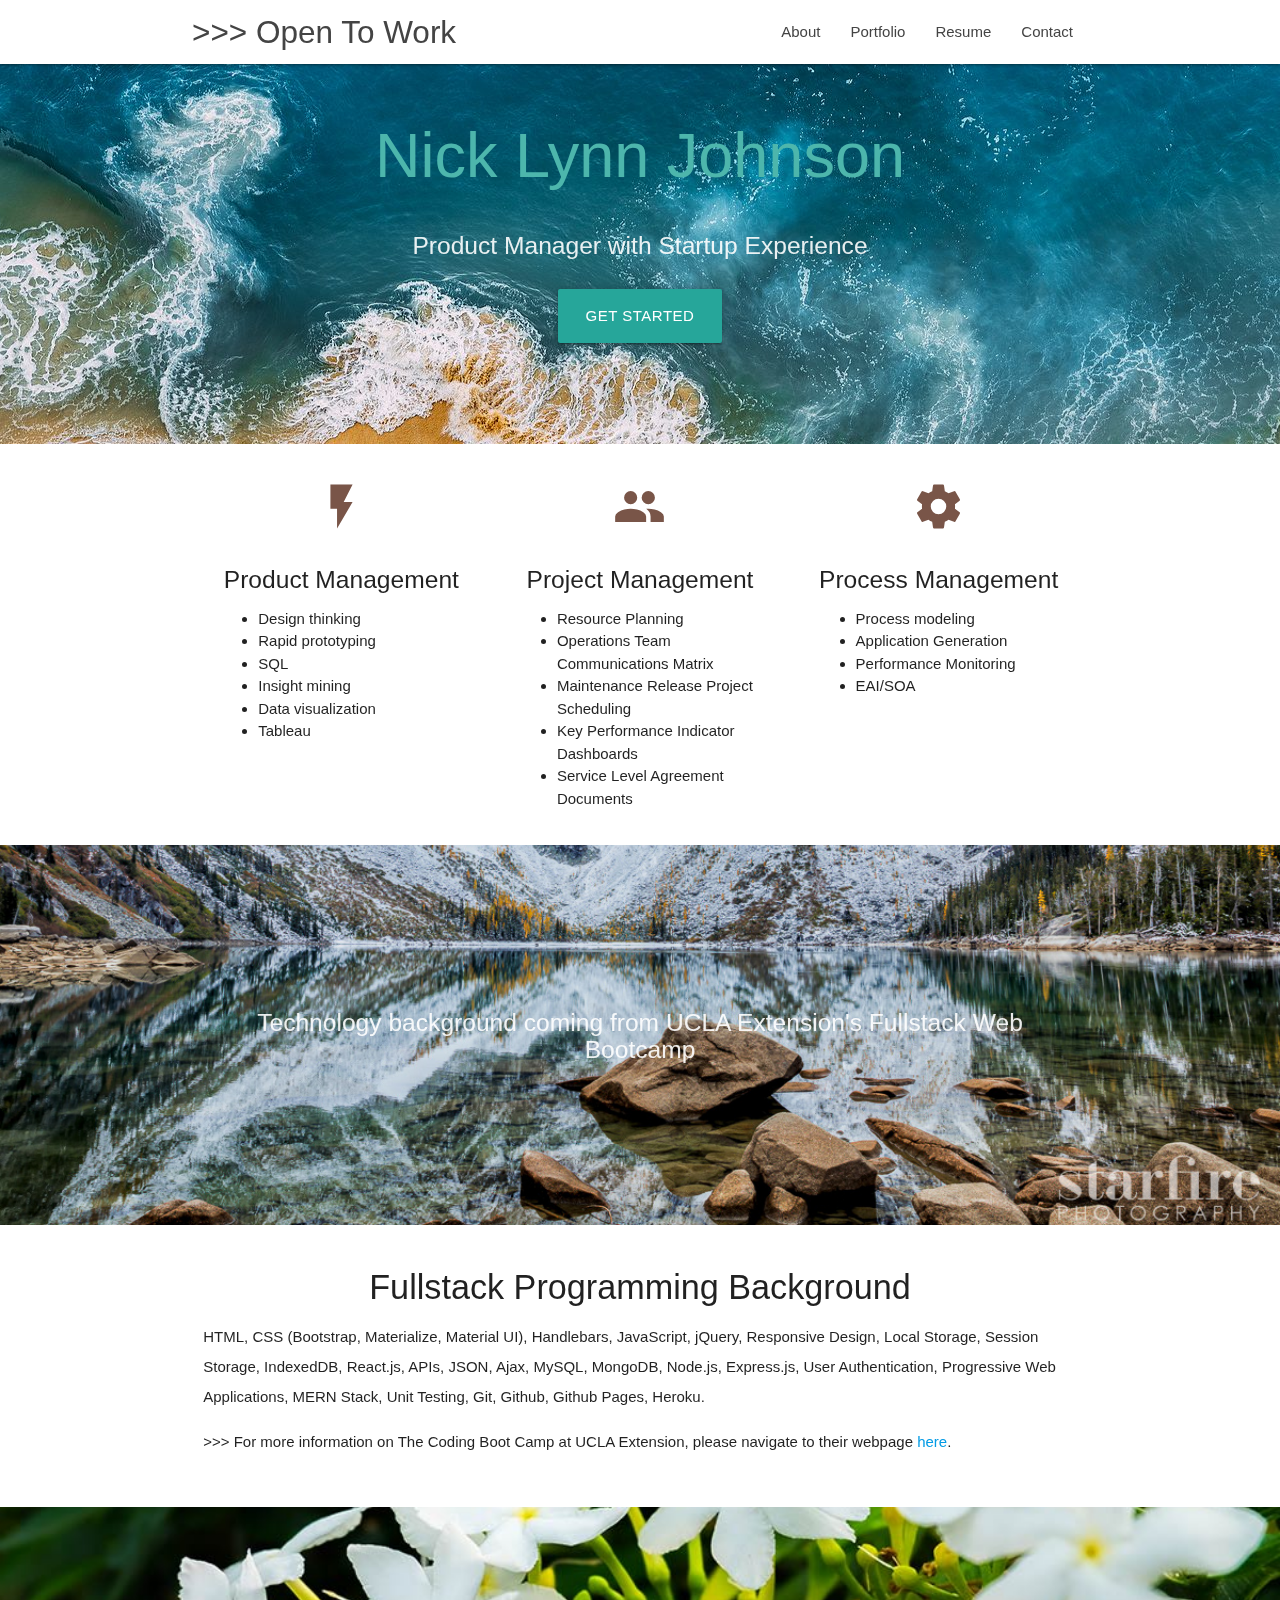
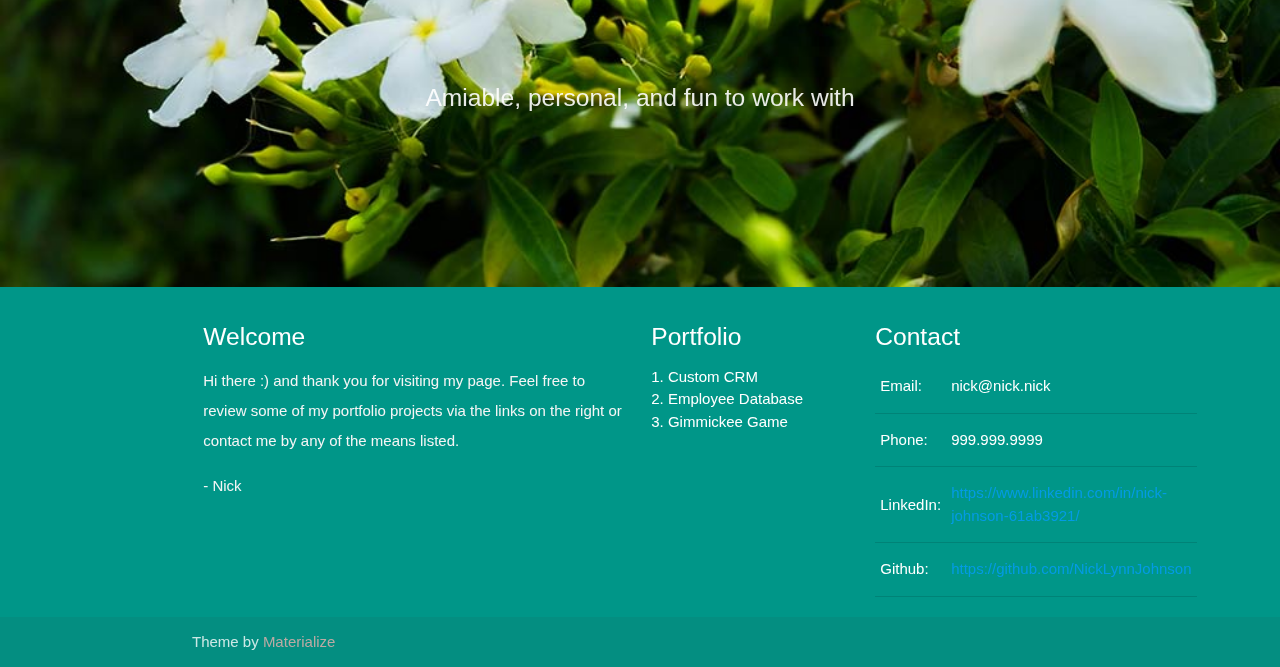
<file: index.html>
<!DOCTYPE html>
<html lang="en">
<head>
  <meta http-equiv="Content-Type" content="text/html; charset=UTF-8"/>
  <meta name="viewport" content="width=device-width, initial-scale=1"/>
  <title>A Pro Profile</title>

  <!-- CSS  -->
  <link href="https://fonts.googleapis.com/icon?family=Material+Icons" rel="stylesheet">
  <link href="css/materialize.css" type="text/css" rel="stylesheet" media="screen,projection"/>
  <link href="css/style.css" type="text/css" rel="stylesheet" media="screen,projection"/>
</head>
<body>
  <nav class="white" role="navigation">
    <div class="nav-wrapper container">
      <a id="logo-container" href="index.html" class="brand-logo">>>> Open To Work</a>
      <ul class="right hide-on-med-and-down">
        <li><a href="about.html">About</a></li>
        <li><a href="portfolio.html">Portfolio</a></li>
        <li><a href="resume.html">Resume</a></li>
        <li><a href="contact.html">Contact</a></li>
      </ul>

      <ul id="nav-mobile" class="sidenav">
        <!-- <li class="active"><a href="index.html">Home</a></li> -->
        <li><a href="about.html">About</a></li>
        <li><a href="portfolio.html">Portfolio</a></li>
        <li><a href="resume.html">Resume</a></li>
        <li><a href="contact.html">Contact</a></li>
        
      </ul>
      <a href="#" data-target="nav-mobile" class="sidenav-trigger"><i class="material-icons">menu</i></a>
    </div>
  </nav>

  <div id="index-banner" class="parallax-container">
    <div class="section no-pad-bot">
      <div class="container">
        <br><br>
        <h1 class="header center teal-text text-lighten-2">Nick Lynn Johnson</h1>
        <div class="row center">
          <h5 class="header col s12 light">Product Manager with Startup Experience</h5>
        </div>
        <div class="row center">
          <a href="about.html" id="download-button" class="btn-large waves-effect waves-light teal lighten-1">Get Started</a>
        </div>
        <br><br>

      </div>
    </div>
    <div class="parallax"><img src="./images/ariel-view-1.jpeg" alt="Landing Page Background"></div>
  </div>

  <div class="container">
    <div class="main">

      <div class="row">
        <div class="col s12 m4">
          <div class="icon-block">
            <h2 class="center brown-text"><i class="material-icons">flash_on</i></h2>
            <h5 class="center">Product Management</h5>

            <p class="light">
              <ul class="browser-default disc-list">
                <li>Design thinking</li>
                <li>Rapid prototyping</li>
                <li>SQL</li>
                <li>Insight mining</li>
                <li>Data visualization</li>
                <li>Tableau</li>
              </ul>
            </p>
          </div>
        </div>

        <div class="col s12 m4">
          <div class="icon-block">
            <h2 class="center brown-text"><i class="material-icons">group</i></h2>
            <h5 class="center">Project Management</h5>

            <p class="light">
              <ul class="browser-default disc-list">
                <li>Resource Planning</li>
                <li>Operations Team Communications Matrix</li>
                <li>Maintenance Release Project Scheduling</li>
                <li>Key Performance Indicator Dashboards</li>
                <li>Service Level Agreement Documents</li>
              </ul>
            </p>
          </div>
        </div>

        <div class="col s12 m4">
          <div class="icon-block">
            <h2 class="center brown-text"><i class="material-icons">settings</i></h2>
            <h5 class="center">Process Management</h5>

            <p class="light">
              <ul class="browser-default disc-list">
                <li>Process modeling</li>
                <li>Application Generation</li>
                <li>Performance Monitoring</li>
                <li>EAI/SOA</li>
              </ul>
            </p>
          </div>
        </div>
      </div>

    </div>
  </div>

  <div class="parallax-container valign-wrapper">
    <div class="section no-pad-bot">
      <div class="container">
        <div class="row center">
          <h5 class="header col s12 light">Technology background coming from UCLA Extension's Fullstack Web Bootcamp</h5>
        </div>
      </div>
    </div>
    <div class="parallax"><img src="./images/enchantments-2.jpg" alt="Unsplashed background img 2"></div>
  </div>

  <div class="container">
    <div class="section">

      <div class="row">
        <div class="col s12 center">
          <h3><i class="mdi-content-send brown-text"></i></h3>
          <h4>Fullstack Programming Background</h4>
          <p class="left-align light">HTML, CSS (Bootstrap, Materialize, Material UI), Handlebars, JavaScript, jQuery, Responsive Design, Local Storage, Session Storage, IndexedDB, React.js, APIs, JSON, Ajax, MySQL, MongoDB, Node.js, Express.js, User Authentication, Progressive Web Applications, MERN Stack, Unit Testing, Git, Github, Github Pages, Heroku. </p>
          <p class="left-align light">
          >>> For more information on The Coding Boot Camp at UCLA Extension, please navigate to their webpage <a href="https://bootcamp.uclaextension.edu/coding/">here</a>.
          </p>
          
        </div>
      </div>

    </div>
  </div>


  <div class="parallax-container valign-wrapper">
    <div class="section no-pad-bot">
      <div class="container">
        <div class="row center">
          <h5 class="header col s12 light">Amiable, personal, and fun to work with</h5>
        </div>
      </div>
    </div>
    <div class="parallax"><img src="./images/jasmine-3.jpeg" alt="Unsplashed background img 3"></div>
  </div>

  <footer class="page-footer teal">
    <div class="container">
      <div class="row">
        <div class="col l6 s12">
          <h5 class="white-text">Welcome</h5>
          <p class="grey-text text-lighten-4">Hi there :) and thank you for visiting my page. Feel free to review some of my portfolio projects via the links on the right or contact me by any of the means listed.</p>
          <p class="grey-text text-lighten-4">
          - Nick
          </p>

        </div>
        <div class="col l3 s12">
          <h5 class="white-text">Portfolio</h5>
        
          <ul>
            <li><a class="white-text" href="portfolio.html">1. Custom CRM</a></li>
            <li><a class="white-text" href="portfolio.html">2. Employee Database</a></li>
            <li><a class="white-text" href="portfolio.html">3. Gimmickee Game</a></li>
          </ul>
        </div>
        <div class="col l3 s12">
          <h5 class="white-text">Contact</h5>
              <table>
 
              <tbody>
                <tr>
                  <td>Email:</td>
                  <td>nick@nick.nick</td>
                  
                </tr>
                <tr>
                  <td>Phone:</td>
                  <td>999.999.9999</td>
                
                </tr>
                <tr>
                  <td>LinkedIn:</td>
                  <td><a href="https://www.linkedin.com/in/nick-johnson-61ab3921/">https://www.linkedin.com/in/nick-johnson-61ab3921/</a></td>
                  
                </tr>

                <tr>
                  <td>Github:</td>
                  <td><a href="https://github.com/NickLynnJohnson">https://github.com/NickLynnJohnson</a></td>
                  
                </tr>
              </tbody>
            </table>
     
            
        </div>
      </div>
    </div>
    <div class="footer-copyright">
      <div class="container">
      Theme by <a class="brown-text text-lighten-3" href="https://materializecss.com/getting-started.html">Materialize</a>
      </div>
    </div>
  </footer>

  <!--  Scripts-->
  <script src="https://code.jquery.com/jquery-2.1.1.min.js"></script>
  <script src="js/materialize.js"></script>
  <script src="js/init.js"></script>

  </body>
</html>
</file>
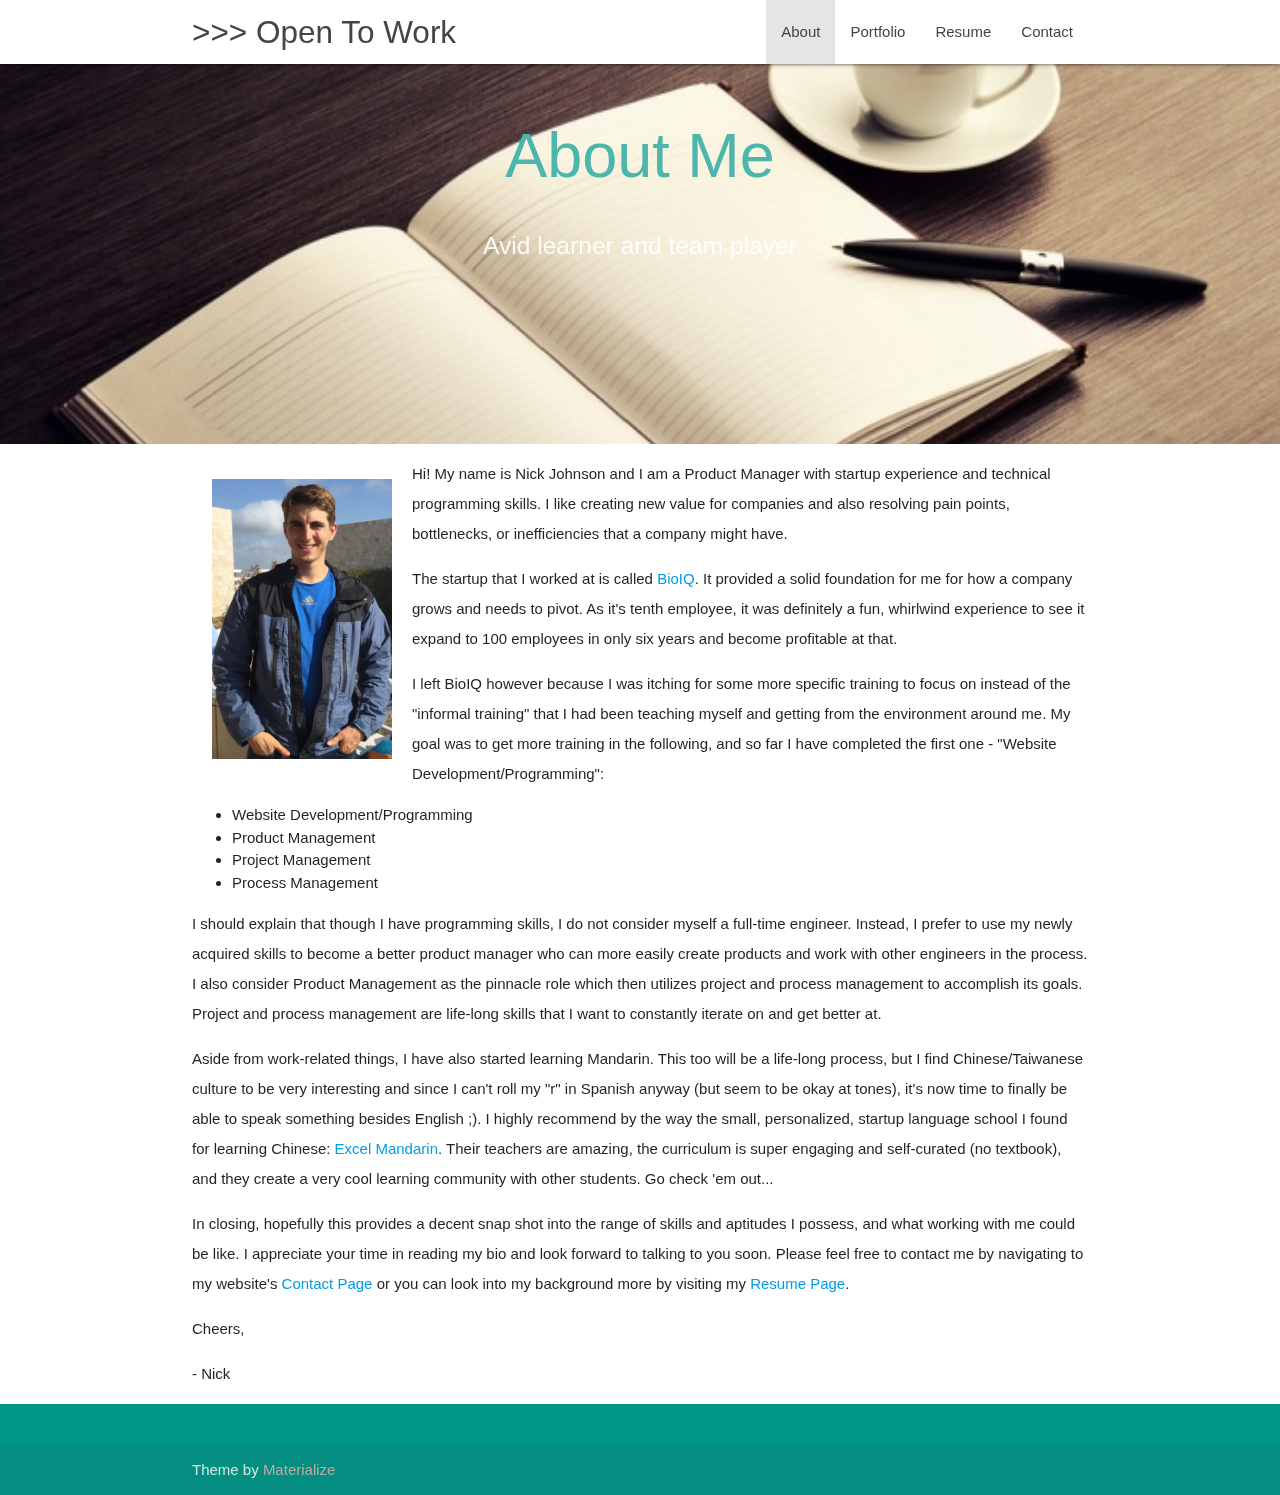
<file: about.html>
<!DOCTYPE html>
<html lang="en">
<head>
  <meta http-equiv="Content-Type" content="text/html; charset=UTF-8"/>
  <meta name="viewport" content="width=device-width, initial-scale=1"/>
  <title>A Pro Profile</title>

  <!-- CSS  -->
  <link href="https://fonts.googleapis.com/icon?family=Material+Icons" rel="stylesheet">
  <link href="css/materialize.css" type="text/css" rel="stylesheet" media="screen,projection"/>
  <link href="css/style.css" type="text/css" rel="stylesheet" media="screen,projection"/>
</head>
<body>
  <nav class="white" role="navigation">
    <div class="nav-wrapper container">
      <a id="logo-container" href="index.html" class="brand-logo">>>> Open To Work</a>
      <ul class="right hide-on-med-and-down">
        <li class="active"><a href="about.html">About</a></li>
        <li><a href="portfolio.html">Portfolio</a></li>
        <li><a href="resume.html">Resume</a></li>
        <li><a href="contact.html">Contact</a></li>
      </ul>

      <ul id="nav-mobile" class="sidenav">
        <li class="active"><a href="about.html">About</a></li>
        <li><a href="portfolio.html">Portfolio</a></li>
        <li><a href="resume.html">Resume</a></li>
        <li><a href="contact.html">Contact</a></li>
        
      </ul>
      <a href="#" data-target="nav-mobile" class="sidenav-trigger"><i class="material-icons">menu</i></a>
    </div>
  </nav>

  <div id="index-banner" class="parallax-container">
    <div class="section no-pad-bot">
      <div class="container">
        <br><br>
        <h1 class="header center teal-text text-lighten-2">About Me</h1>
        <div class="row center">
          <h5 class="header col s12 light">Avid learner and team player</h5>
        </div>

      </div>
    </div>
    <div class="parallax"><img src="./images/writing.jpeg" alt="About background"></div>
  </div>

  <div class="container">
    <div class="main">
        
        <img class="left profile-pic" src="images/profile-pic.jpg" alt="Nick Profile Pic" width="180px" height="280px">

        <p>Hi! My name is Nick Johnson and I am a Product Manager with startup experience and technical programming skills. I like creating new value for companies and also resolving pain points, bottlenecks, or inefficiencies that a company might have.</p>

        <p>The startup that I worked at is called <a href="https://www.bioiq.com/">BioIQ</a>. It provided a solid foundation for me for how a company grows and needs to pivot. As it's tenth employee, it was definitely a fun, whirlwind experience to see it expand to 100 employees in only six years and become profitable at that.</p>

        <p>I left BioIQ however because I was itching for some more specific training to focus on instead of the "informal training" that I had been teaching myself and getting from the environment around me. My goal was to get more training in the following, and so far I have completed the first one - "Website Development/Programming":</p>

        <ul class="browser-default disc-list">
            <li>Website Development/Programming</li>
            <li>Product Management</li>
            <li>Project Management</li>
            <li>Process Management</li>
        </ul>
        
        <p>I should explain that though I have programming skills, I do not consider myself a full-time engineer. Instead, I prefer to use my newly acquired skills to become a better product manager who can more easily create products and work with other engineers in the process. I also consider Product Management as the pinnacle role which then utilizes project and process management to accomplish its goals. Project and process management are life-long skills that I want to constantly iterate on and get better at.</p>

        <p>Aside from work-related things, I have also started learning Mandarin. This too will be a life-long process, but I find Chinese/Taiwanese culture to be very interesting and since I can't roll my "r" in Spanish anyway (but seem to be okay at tones), it's now time to finally be able to speak something besides English ;). I highly recommend by the way the small, personalized, startup language school I found for learning Chinese: <a href="https://www.excelmandarin.com/">Excel Mandarin</a>. Their teachers are amazing, the curriculum is super engaging and self-curated (no textbook), and they create a very cool learning community with other students. Go check 'em out...</p> 
   
        <p>In closing, hopefully this provides a decent snap shot into the range of skills and aptitudes I possess, and what working with me could be like. I appreciate your time in reading my bio and look forward to talking to you soon. Please feel free to contact me by navigating to my website's <a href="contact.html">Contact Page</a> or you can look into my background more by visiting my <a href="resume.html">Resume Page</a>.</p>

        <p>Cheers,</p>

        <p>- Nick</p>
    </div>
  </div>

  <footer class="page-footer teal">
    <div class="container">
      <div class="row">

        <div class="col l6 s12">
        </div>

      </div>
    </div>
    <div class="footer-copyright">
      <div class="container">
      Theme by <a class="brown-text text-lighten-3" href="https://materializecss.com/getting-started.html">Materialize</a>
      </div>
    </div>
  </footer>

  <!--  Scripts-->
  <script src="https://code.jquery.com/jquery-2.1.1.min.js"></script>
  <script src="js/materialize.js"></script>
  <script src="js/init.js"></script>

  </body>
</html>
</file>
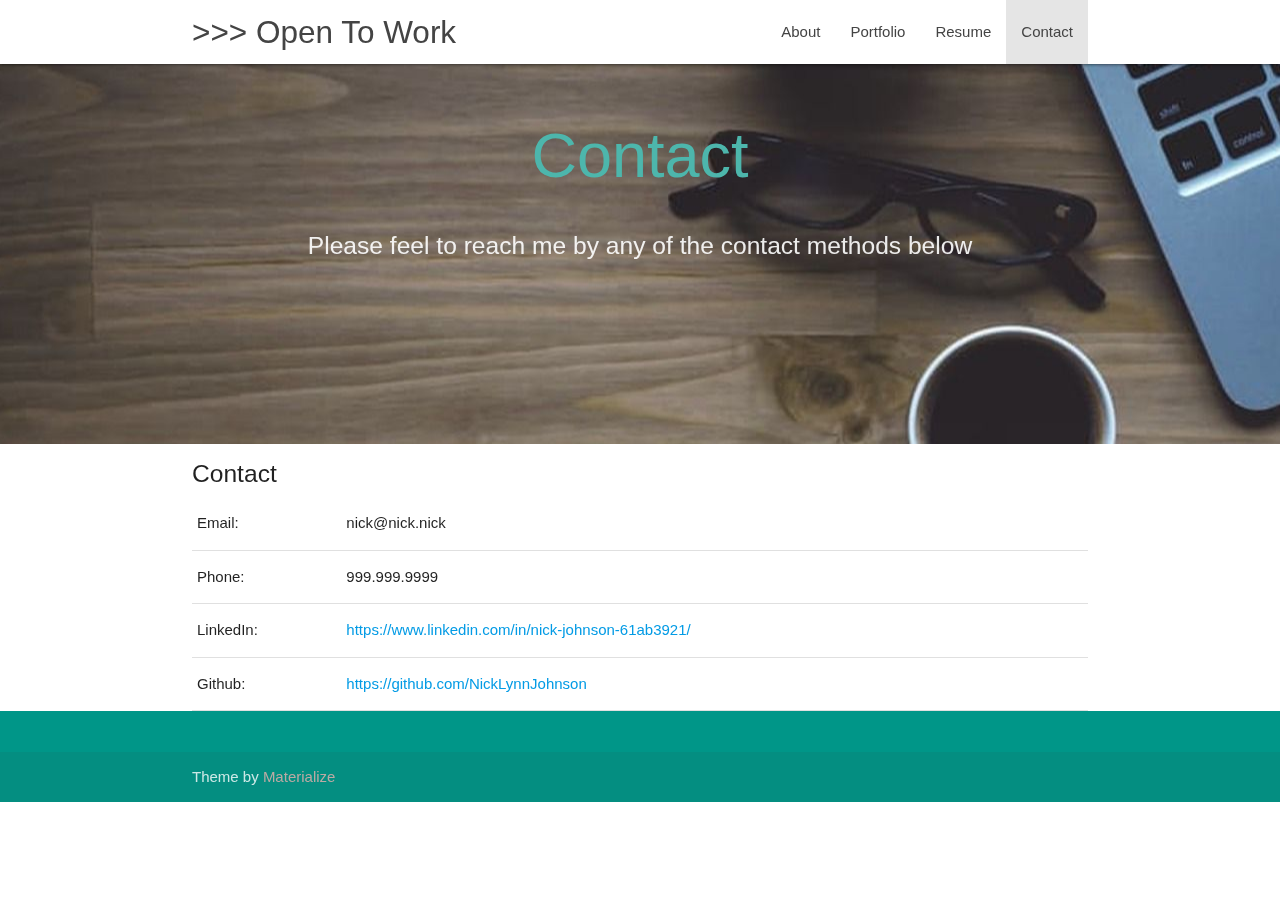
<file: contact.html>
<!DOCTYPE html>
<html lang="en">
<head>
  <meta http-equiv="Content-Type" content="text/html; charset=UTF-8"/>
  <meta name="viewport" content="width=device-width, initial-scale=1"/>
  <title>A Pro Profile</title>

  <!-- CSS  -->
  <link href="https://fonts.googleapis.com/icon?family=Material+Icons" rel="stylesheet">
  <link href="css/materialize.css" type="text/css" rel="stylesheet" media="screen,projection"/>
  <link href="css/style.css" type="text/css" rel="stylesheet" media="screen,projection"/>
</head>

<body>
  <nav class="white" role="navigation">
    <div class="nav-wrapper container">
      <a id="logo-container" href="index.html" class="brand-logo">>>> Open To Work</a>
      <ul class="right hide-on-med-and-down">
        <li><a href="about.html">About</a></li>
        <li><a href="portfolio.html">Portfolio</a></li>
        <li><a href="resume.html">Resume</a></li>
        <li class="active"><a href="contact.html">Contact</a></li>
      </ul>

      <ul id="nav-mobile" class="sidenav">
        <li><a href="about.html">About</a></li>
        <li><a href="portfolio.html">Portfolio</a></li>
        <li><a href="resume.html">Resume</a></li>
        <li class="active"><a href="contact.html">Contact</a></li>
        
      </ul>
      <a href="#" data-target="nav-mobile" class="sidenav-trigger"><i class="material-icons">menu</i></a>
    </div>
  </nav>

  <div id="index-banner" class="parallax-container">
    <div class="section no-pad-bot">
      <div class="container">
        <br><br>
        <h1 class="header center teal-text text-lighten-2">Contact</h1>
        <div class="row center">
          <h5 class="header col s12 light">Please feel to reach me by any of the contact methods below</h5>
        </div>
      </div>
    </div>
    <div class="parallax"><img src="./images/contact-background.jpeg" alt="Contact background"></div>
  </div>

  <div class="container">
    <div class="main">
        
        <div class="col l12 s12">
            <h5>Contact</h5>
            <table>
                <tbody>
                    <tr>
                        <td>Email:</td>
                        <td>nick@nick.nick</td>
                    </tr>
                    <tr>
                        <td>Phone:</td>
                        <td>999.999.9999</td>
                    </tr>
                    <tr>
                        <td>LinkedIn:</td>
                        <td><a href="https://www.linkedin.com/in/nick-johnson-61ab3921/">https://www.linkedin.com/in/nick-johnson-61ab3921/</a></td>
                    </tr>
                    <tr>
                        <td>Github:</td>
                        <td><a href="https://github.com/NickLynnJohnson">https://github.com/NickLynnJohnson</a></td>  
                    </tr>
                </tbody>
            </table>  
        </div>   
    </div>
  </div>

  <footer class="page-footer teal">
    <div class="container">
      <div class="row">

        <div class="col l6 s12">
        </div>

      </div>
    </div>
    <div class="footer-copyright">
      <div class="container">
      Theme by <a class="brown-text text-lighten-3" href="https://materializecss.com/getting-started.html">Materialize</a>
      </div>
    </div>
  </footer>

  <!--  Scripts-->
  <script src="https://code.jquery.com/jquery-2.1.1.min.js"></script>
  <script src="js/materialize.js"></script>
  <script src="js/init.js"></script>

  </body>
</html>
</file>
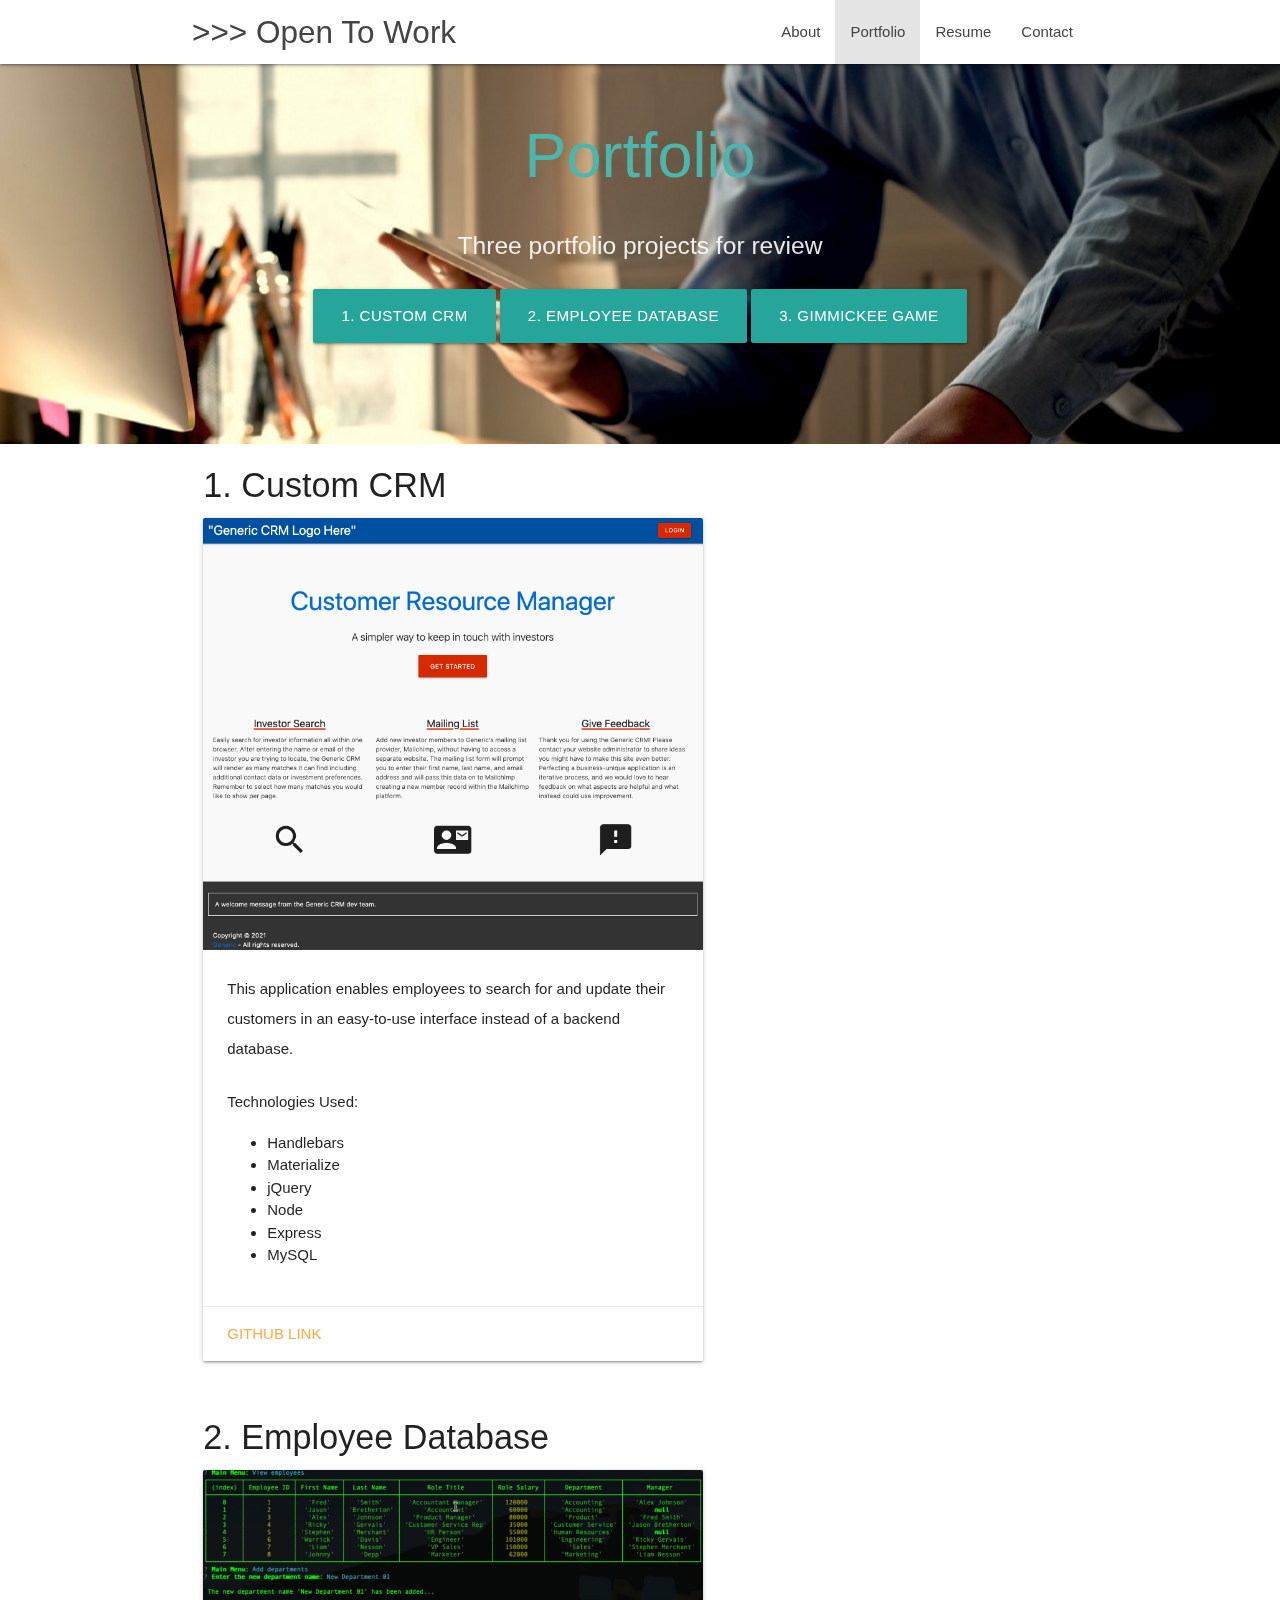
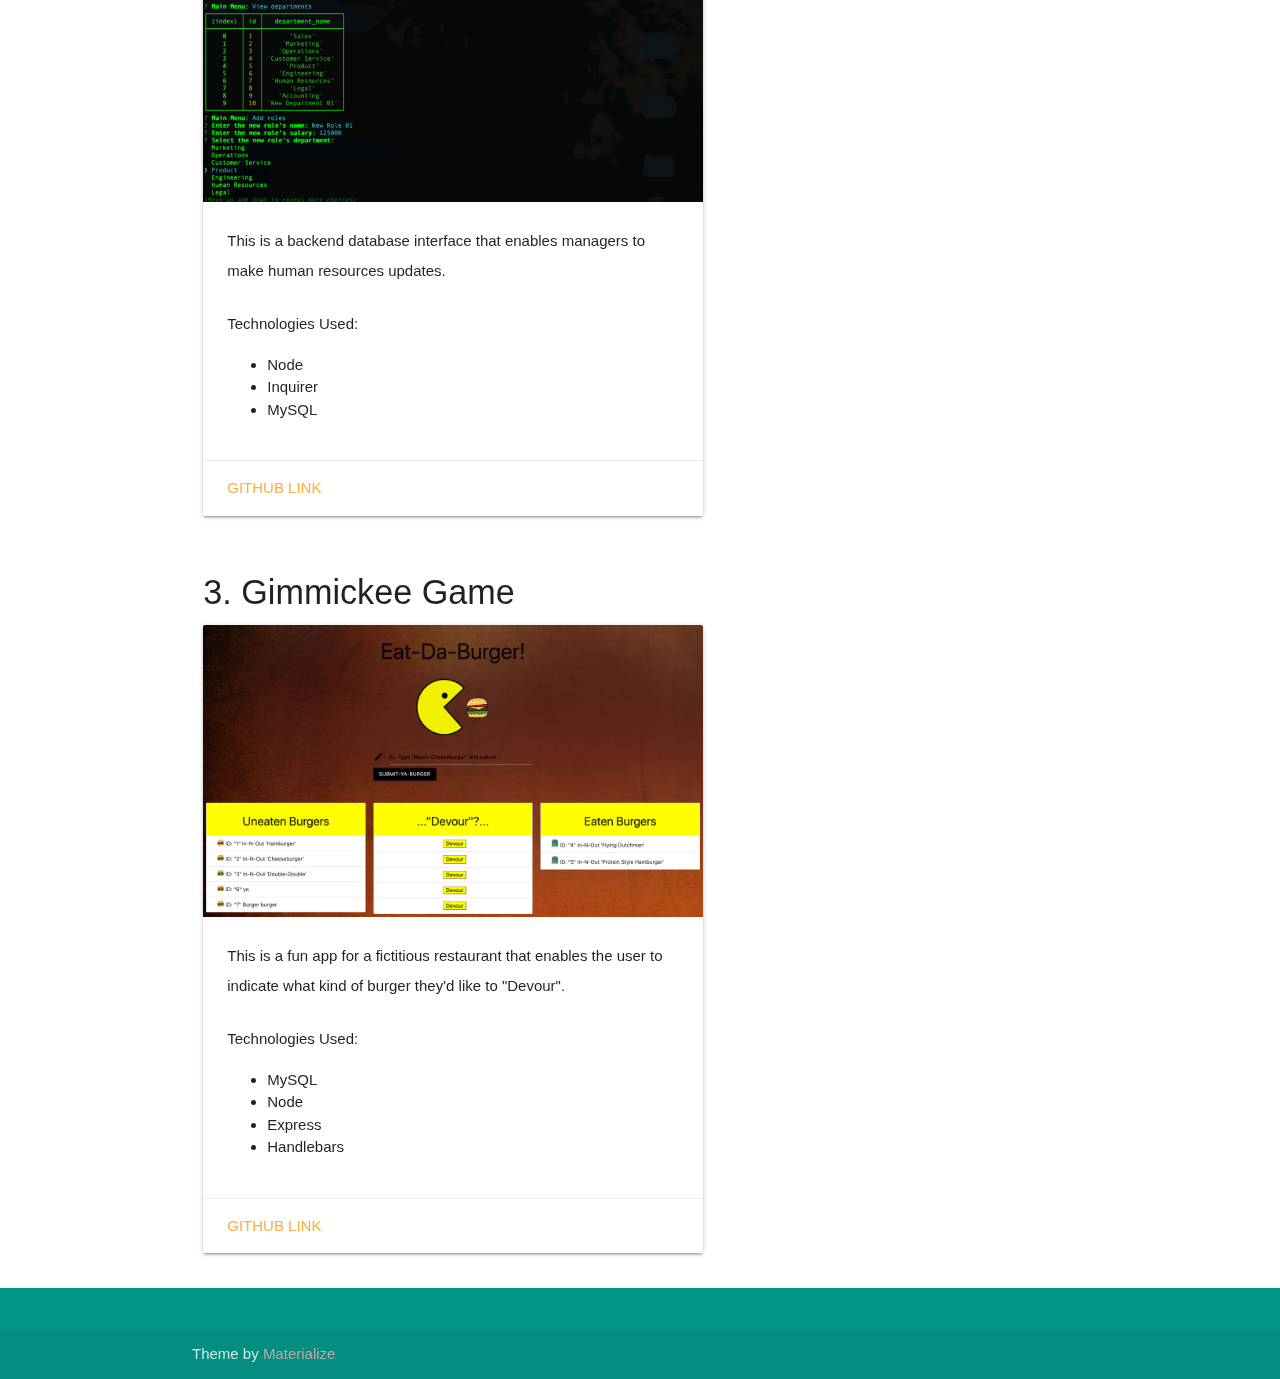
<file: portfolio.html>
<!DOCTYPE html>
<html lang="en">
<head>
  <meta http-equiv="Content-Type" content="text/html; charset=UTF-8"/>
  <meta name="viewport" content="width=device-width, initial-scale=1"/>
  <title>A Pro Profile</title>

  <!-- CSS  -->
  <link href="https://fonts.googleapis.com/icon?family=Material+Icons" rel="stylesheet">
  <link href="css/materialize.css" type="text/css" rel="stylesheet" media="screen,projection"/>
  <link href="css/style.css" type="text/css" rel="stylesheet" media="screen,projection"/>
</head>
<body>
  <nav class="white" role="navigation">
    <div class="nav-wrapper container">
      <a id="logo-container" href="index.html" class="brand-logo">>>> Open To Work</a>
      <ul class="right hide-on-med-and-down">
        <li><a href="about.html">About</a></li>
        <li class="active"><a href="portfolio.html">Portfolio</a></li>
        <li><a href="resume.html">Resume</a></li>
        <li><a href="contact.html">Contact</a></li>
      </ul>

      <ul id="nav-mobile" class="sidenav">
        <li><a href="about.html">About</a></li>
        <li class="active"><a href="portfolio.html">Portfolio</a></li>
        <li><a href="resume.html">Resume</a></li>
        <li><a href="contact.html">Contact</a></li>
        
      </ul>
      <a href="#" data-target="nav-mobile" class="sidenav-trigger"><i class="material-icons">menu</i></a>
    </div>
  </nav>

  <div id="index-banner" class="parallax-container">
    <div class="section no-pad-bot">
      <div class="container">
        <br><br>
        <h1 class="header center teal-text text-lighten-2">Portfolio</h1>
        <div class="row center">
          <h5 class="header col s12 light">Three portfolio projects for review</h5>
        </div>
        <div class="row center">
          <a href="#1-custom-crm" id="download-button" class="btn-large waves-effect waves-light teal lighten-1">1. Custom CRM</a>
          <a href="#2-employee-db" id="download-button" class="btn-large waves-effect waves-light teal lighten-1">2. Employee Database</a>
          <a href="#3-gimmickee-game" id="download-button" class="btn-large waves-effect waves-light teal lighten-1">3. Gimmickee Game</a>
        </div>
        <br><br>

      </div>
    </div>
    <div class="parallax"><img src="./images/portfolio-main.jpeg" alt="Portfolio background"></div>
  </div>

  <div class="container">
    <div class="main">

      <div class="row">
        <div class="col s12 m7 section scrollspy" id="1-custom-crm">
          <h4 class="header">1. Custom CRM</h2>
          <div class="card">

            <div class="card-image">
              <img src="images/custom-crm.png">
            </div>

            <div class="card-content">
              <p>This application enables employees to search for and update their customers in an easy-to-use interface instead of a backend database.</p>
              <br>
              <p>Technologies Used:</p>
                <ul class="browser-default disc-list">
                  <li>Handlebars</li>
                  <li>Materialize</li>
                  <li>jQuery</li>
                  <li>Node</li>
                  <li>Express</li>
                  <li>MySQL</li>
                </ul>
            </div>

            <div class="card-action">
              <a href="https://github.com/NickLynnJohnson/Project-2-Generic">Github Link</a>
            </div>
          </div>
        </div>
      </div>

      <div class="row">
        <div class="col s12 m7 section scrollspy" id="2-employee-db">
          <h4 class="header">2. Employee Database</h2>
          <div class="card">

            <div class="card-image">
              <img src="images/employee-db.png">
            </div>

            <div class="card-content">
              <p>This is a backend database interface that enables managers to make human resources updates.</p>
              <br>
              <p>Technologies Used:</p>
                <ul class="browser-default disc-list">
                  <li>Node</li>
                  <li>Inquirer</li>
                  <li>MySQL</li>
                </ul>
            </div>

            <div class="card-action">
              <a href="https://github.com/NickLynnJohnson/Employee-Tracker">Github Link</a>
            </div>
          </div>
        </div>
      </div>

      <div class="row">
        <div class="col s12 m7 section scrollspy" id="3-gimmickee-game">
          <h4 class="header">3. Gimmickee Game</h2>
          <div class="card">

            <div class="card-image">
              <img src="images/gimmickee-game.png">  
            </div>

            <div class="card-content">
              <p>This is a fun app for a fictitious restaurant that enables the user to indicate what kind of burger they'd like to "Devour".</p>
              <br>
              <p>Technologies Used:</p>
                <ul class="browser-default disc-list">
                  <li>MySQL</li>
                  <li>Node</li>
                  <li>Express</li>
                  <li>Handlebars</li>
                </ul>
            </div>

            <div class="card-action">
              <a href="https://github.com/NickLynnJohnson/eat-da-burger">Github Link</a>
            </div>
          </div>
        </div>
      </div>
    </div>
  </div>

  <footer class="page-footer teal">
    <div class="container">
      <div class="row">

        <div class="col l6 s12"> 
        </div>

      </div>
    </div>
    <div class="footer-copyright">
      <div class="container">
      Theme by <a class="brown-text text-lighten-3" href="https://materializecss.com/getting-started.html">Materialize</a>
      </div>
    </div>
  </footer>

  <!--  Scripts-->
  <script src="https://code.jquery.com/jquery-2.1.1.min.js"></script>
  <script src="js/materialize.js"></script>
  <script src="js/init.js"></script>

  </body>
</html>
</file>
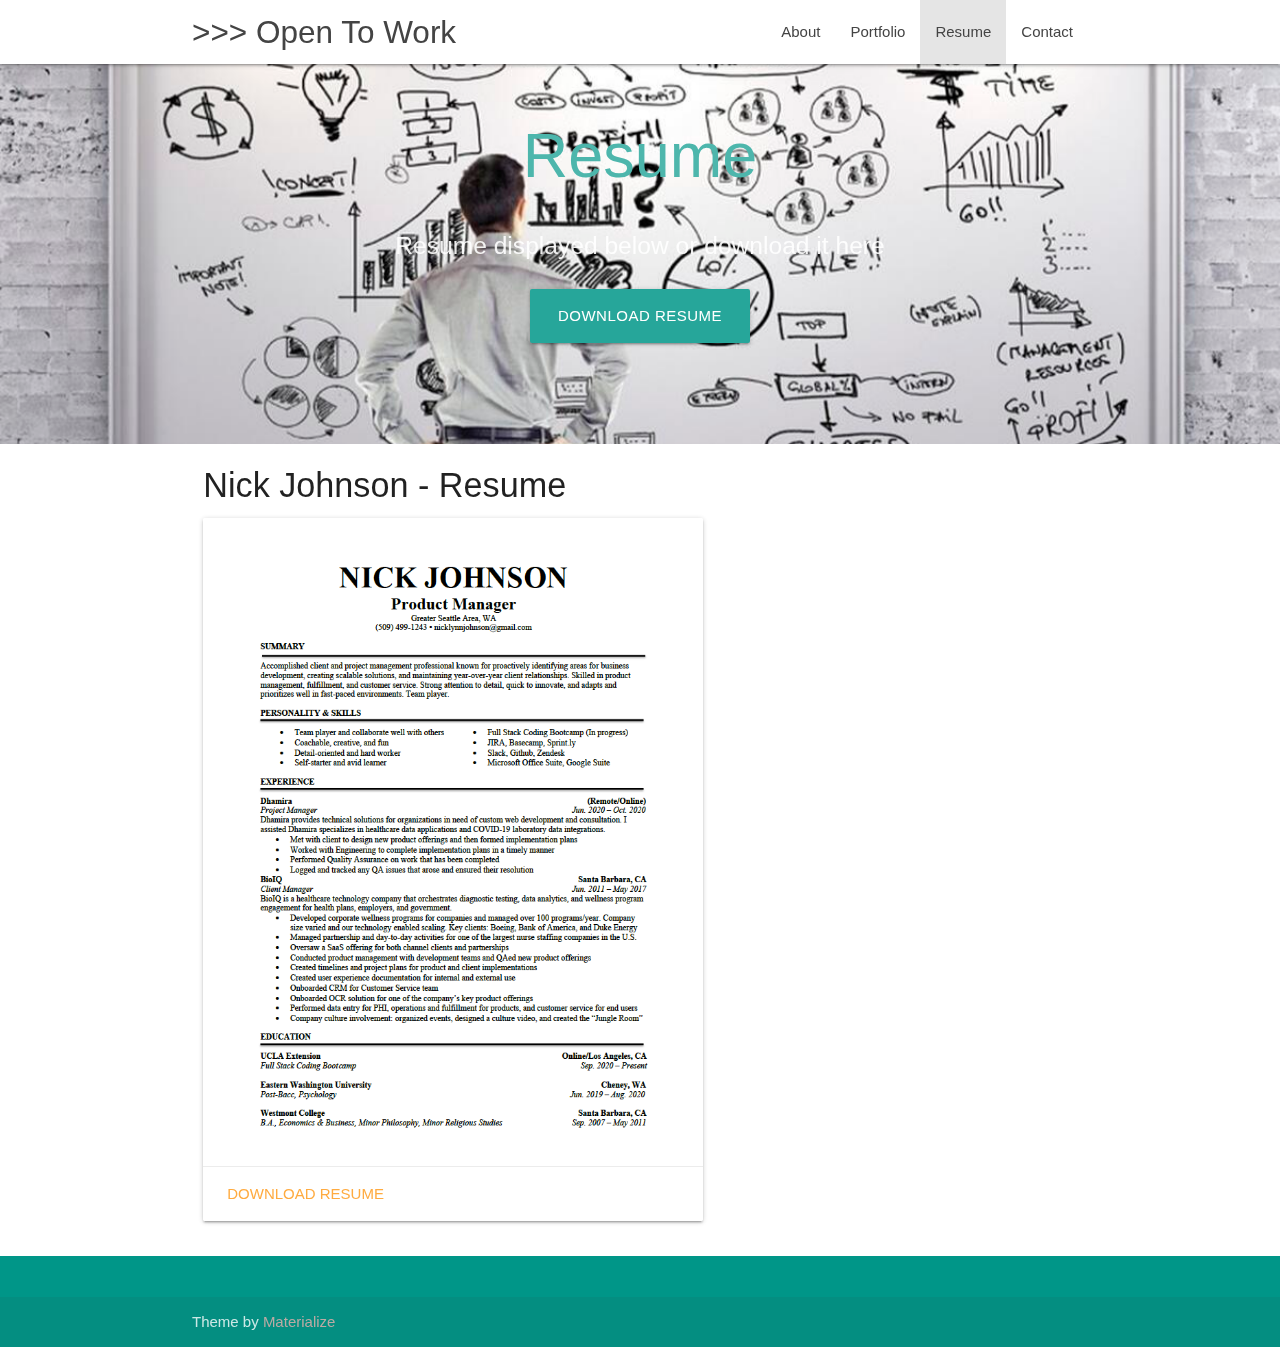
<file: resume.html>
<!DOCTYPE html>
<html lang="en">
<head>
  <meta http-equiv="Content-Type" content="text/html; charset=UTF-8"/>
  <meta name="viewport" content="width=device-width, initial-scale=1"/>
  <title>A Pro Profile</title>

  <!-- CSS  -->
  <link href="https://fonts.googleapis.com/icon?family=Material+Icons" rel="stylesheet">
  <link href="css/materialize.css" type="text/css" rel="stylesheet" media="screen,projection"/>
  <link href="css/style.css" type="text/css" rel="stylesheet" media="screen,projection"/>
</head>
<body>
  <nav class="white" role="navigation">
    <div class="nav-wrapper container">
      <a id="logo-container" href="index.html" class="brand-logo">>>> Open To Work</a>
      <ul class="right hide-on-med-and-down">
        <li><a href="about.html">About</a></li>
        <li><a href="portfolio.html">Portfolio</a></li>
        <li class="active"><a href="resume.html">Resume</a></li>
        <li><a href="contact.html">Contact</a></li>
      </ul>

      <ul id="nav-mobile" class="sidenav">
        <li><a href="about.html">About</a></li>
        <li><a href="portfolio.html">Portfolio</a></li>
        <li class="active"><a href="resume.html">Resume</a></li>
        <li><a href="contact.html">Contact</a></li>
        
      </ul>
      <a href="#" data-target="nav-mobile" class="sidenav-trigger"><i class="material-icons">menu</i></a>
    </div>
  </nav>

  <div id="index-banner" class="parallax-container">
    <div class="section no-pad-bot">
      <div class="container">
        <br><br>
        <h1 class="header center teal-text text-lighten-2">Resume</h1>
        <div class="row center">
          <h5 class="header col s12 light">Resume displayed below or download it here</h5>
        </div>
        <div class="row center">
          <a href="./docs/Nick-Johnson-Product-Manager.pdf" class="btn-large waves-effect waves-light teal lighten-1">Download Resume</a>
        </div>
        <br><br>

      </div>
    </div>
    <div class="parallax"><img src="./images/resume-background.jpeg" alt="Resume background"></div>
  </div>


  <div class="container">
    <div class="main">

      <div class="row">
        <div class="col s12 m7">
          <h4 class="header">Nick Johnson - Resume</h2>
          <div class="card">

            <div class="card-image">
              <img src="images/screenshot-resume.png">
            </div>
            
            <div class="card-action">
              <a href="./docs/Nick-Johnson-Product-Manager.pdf">Download Resume</a>
            </div>
          </div>
        </div>
      </div>
    </div>
  </div>

  <footer class="page-footer teal">
    <div class="container">
      <div class="row">

        <div class="col l6 s12">
        </div>
        
      </div>
    </div>
    <div class="footer-copyright">
      <div class="container">
      Theme by <a class="brown-text text-lighten-3" href="https://materializecss.com/getting-started.html">Materialize</a>
      </div>
    </div>
  </footer>


  <!--  Scripts-->
  <script src="https://code.jquery.com/jquery-2.1.1.min.js"></script>
  <script src="js/materialize.js"></script>
  <script src="js/init.js"></script>

  </body>
</html>
</file>
<file: css/style.css>
/* Custom Stylesheet */
/**
 * Use this file to override Materialize files so you can update
 * the core Materialize files in the future
 *
 * Made By MaterializeCSS.com
 */

.profile-pic {
  margin: 20px;
}

nav ul a,
nav .brand-logo {
  color: #444;
  
}

p {
  line-height: 2rem;
}

.sidenav-trigger {
  color: #26a69a;
}

.parallax-container {
  min-height: 380px;
  line-height: 0;
  height: auto;
  color: rgba(255,255,255,.9);
}
  .parallax-container .section {
    width: 100%;
  }

@media only screen and (max-width : 992px) {
  .parallax-container .section {
    position: absolute;
    top: 40%;
  }
  #index-banner .section {
    top: 10%;
  }
}

@media only screen and (max-width : 600px) {
  #index-banner .section {
    top: 0;
  }
}

.icon-block {
  padding: 0 15px;
}
.icon-block .material-icons {
  font-size: inherit;
}

footer.page-footer {
  margin: 0;
}
</file>
